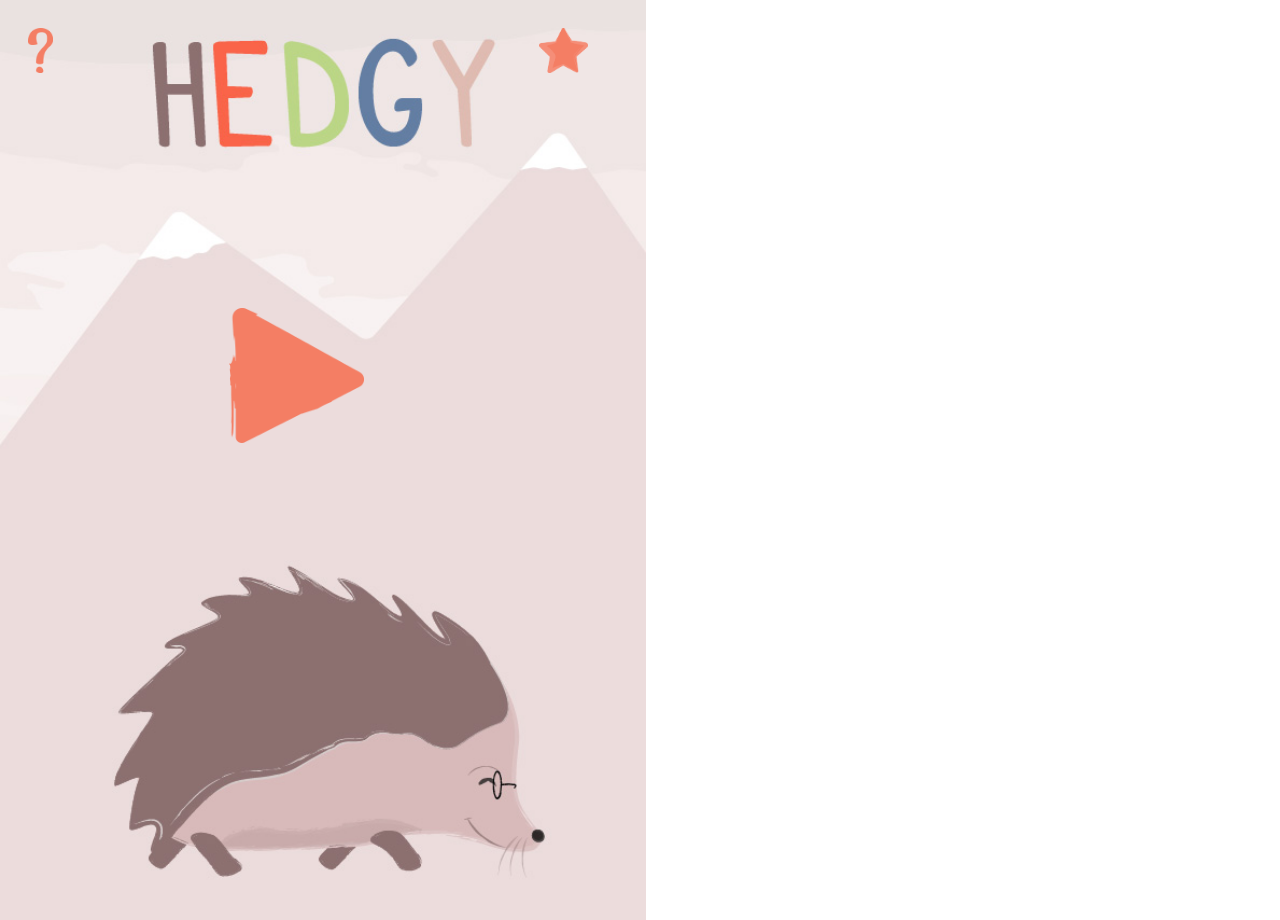
<file: index.html>
<!DOCTYPE html>
<html lang="en">
<head>
  <meta charset="UTF-8">
  <meta http-equiv="X-UA-Compatible" content="IE=edge">
  <meta name="viewport" content="width=device-width, initial-scale=1">
  <link rel="stylesheet" href="css/index-style.css">
  <title>Index</title>
</head>
<body class="front_bg">

    <div class="settings_button">
      <a href="howtoplay1.html"><img src="img/questionmark.png" style="height:45px;width:auto"></a>
    </div>

    <div class="star_button">
      <a href="stats.html"><img src="img/star.png" style="height:45px;width:auto"></a>
    </div>

    <div class="play_button" align="center">
      <a href="cam.html"><img src="img/arrow_135x135_400fromtop.png" style="width:135px;height:135px"></a>
    </div>
  

<script src="js/jquery-3.1.1.min.js"></script>
<script src="js/bootstrap.min.js"></script>

</body>
</html>
</file>
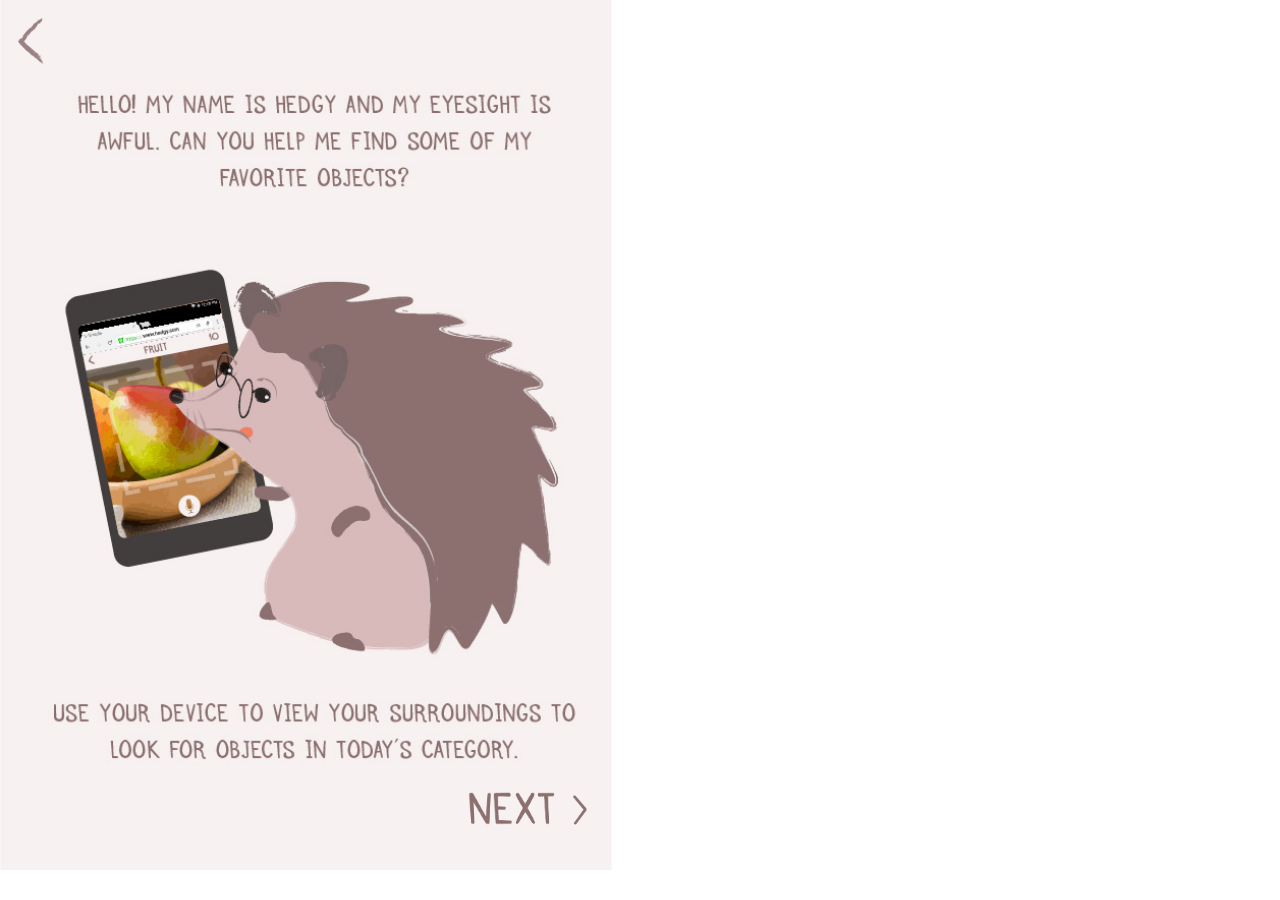
<file: howtoplay1.html>
<!--<!DOCTYPE html>
<html>
<head>
  <title>How To Play 1</title>
  <link rel="stylesheet" type="text/css" href="css/howtoplaystyles.css">
</head>
<body class="bg1">
  <div class="back_button">
    <a href="index.html"><img src="img/backbutton.png" style="width:25px;height:auto;"></a>
  </div>
  <div>
  	<a href="howtoplay2.html"><img class="next_button" src="img/next_button.png"></a>
</body>
</html> 


<!DOCTYPE html>
<html lang="en">
<head>
  <meta charset="UTF-8">
  <meta http-equiv="X-UA-Compatible" content="IE=edge">
  <meta name="viewport" content="width=device-width, initial-scale=1">
  <!--<link rel="stylesheet" href="css/index-style.css">
  <link rel="stylesheet" href="css/cam-style.css">
  <link rel="stylesheet" href="css/howtoplaystyles.css">
  <title>Index</title>
</head>
<body class="front_bg1">
  <div class="back_button">
    <a href="index.html"><img src="img/backbutton.png" style="width:25px;height:auto;"></a>
  </div>
  <div>
  	<a href="howtoplay2.html"><img class="next_button" src="img/next_button.png"></a>
  </div>

<script src="js/jquery-3.1.1.min.js"></script>
<script src="js/bootstrap.min.js"></script>

</body>
</html> -->

<!DOCTYPE html>
<html lang="en">
<head>
  <meta charset="UTF-8">
  <meta http-equiv="X-UA-Compatible" content="IE=edge">
  <meta name="viewport" content="width=device-width, initial-scale=1">
  <link rel="stylesheet" href="css/howtoplaystyles.css">
  <title>How To Play 1</title>
</head>
<body class="bg1">
  <div class="back_button">
    <a href="index.html"><img src="img/backbutton.png" style="width:25px;height:auto;"></a>
  </div>
  <div>
  	<a href="howtoplay2.html"><img class="next_button" src="img/next_button.png"></a>
  </div>

<script src="js/jquery-3.1.1.min.js"></script>
<script src="js/bootstrap.min.js"></script>

</body>
</html>
</file>
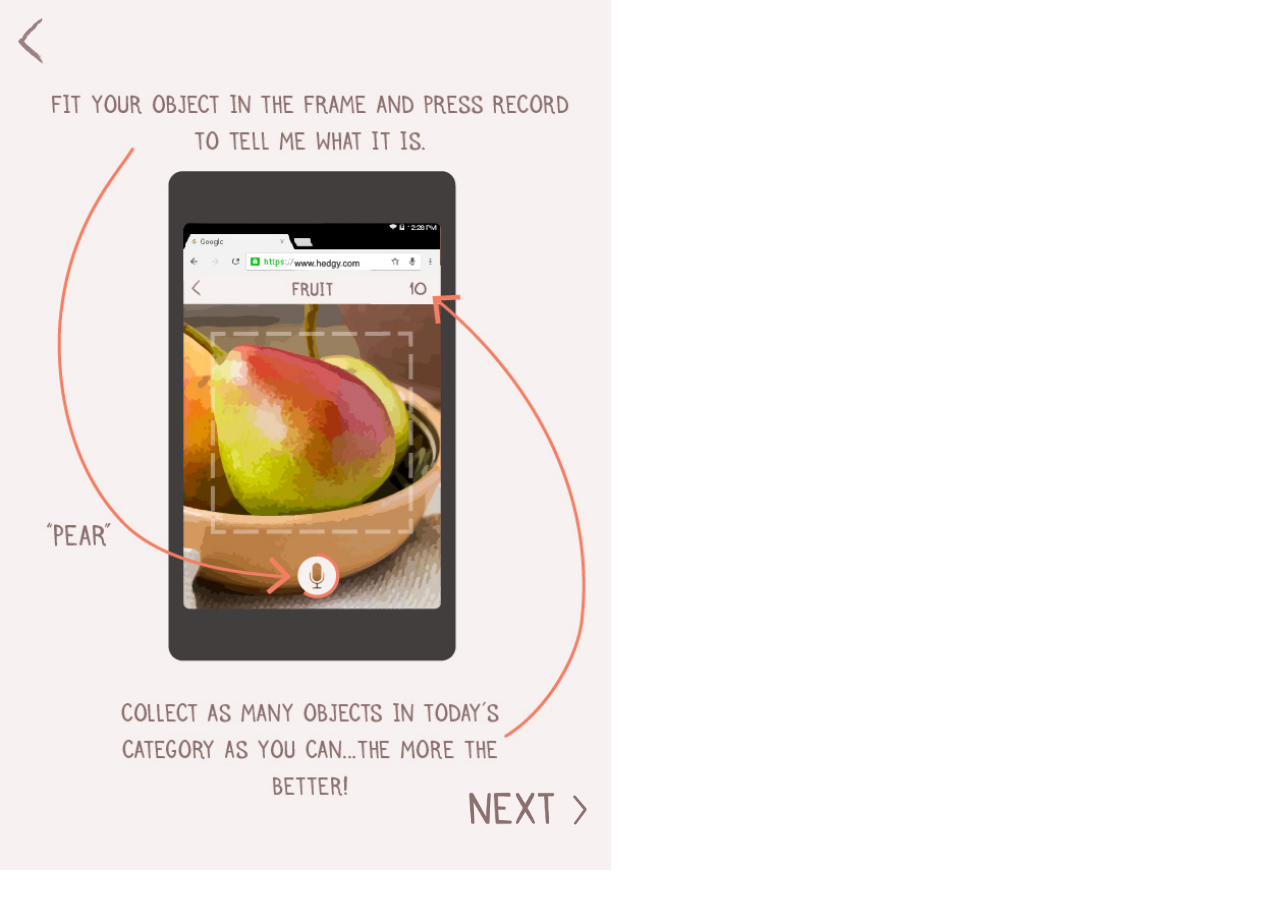
<file: howtoplay2.html>
<!DOCTYPE html>
<html lang="en">
<head>
  <meta charset="UTF-8">
  <meta http-equiv="X-UA-Compatible" content="IE=edge">
  <meta name="viewport" content="width=device-width, initial-scale=1">
  <link rel="stylesheet" href="css/howtoplaystyles.css">
  <title>How To Play 2</title>
</head>
<body class="bg2">
  <div class="back_button">
    <a href="howtoplay1.html"><img src="img/backbutton.png" style="width:25px;height:auto;"></a>
  </div>
  <div>
  	<a href="howtoplay3.html"><img class="next_button" src="img/next_button.png"></a>
  </div>

<script src="js/jquery-3.1.1.min.js"></script>
<script src="js/bootstrap.min.js"></script>

</body>
</html>
</file>
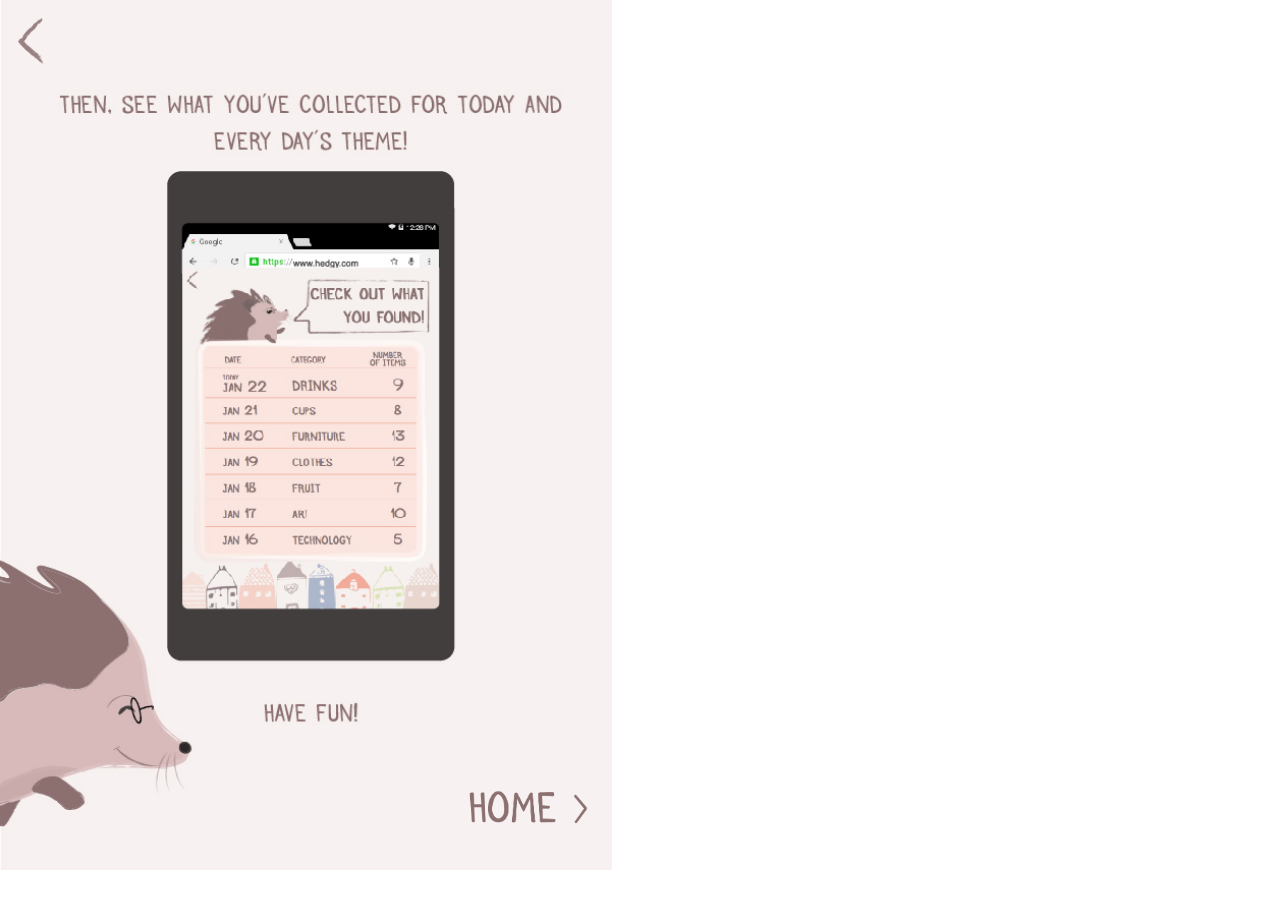
<file: howtoplay3.html>
<!DOCTYPE html>
<html lang="en">
<head>
  <meta charset="UTF-8">
  <meta http-equiv="X-UA-Compatible" content="IE=edge">
  <meta name="viewport" content="width=device-width, initial-scale=1">
  <link rel="stylesheet" href="css/howtoplaystyles.css">
  <title>How To Play 3</title>
</head>
<body class="bg3">
  <div class="back_button">
    <a href="howtoplay2.html"><img src="img/backbutton.png" style="width:25px;height:auto;"></a>
  </div>
  <div>
  	<a href="index.html"><img class="home_button" src="img/home_button.png"></a>
  </div>

<script src="js/jquery-3.1.1.min.js"></script>
<script src="js/bootstrap.min.js"></script>

</body>
</html>
</file>
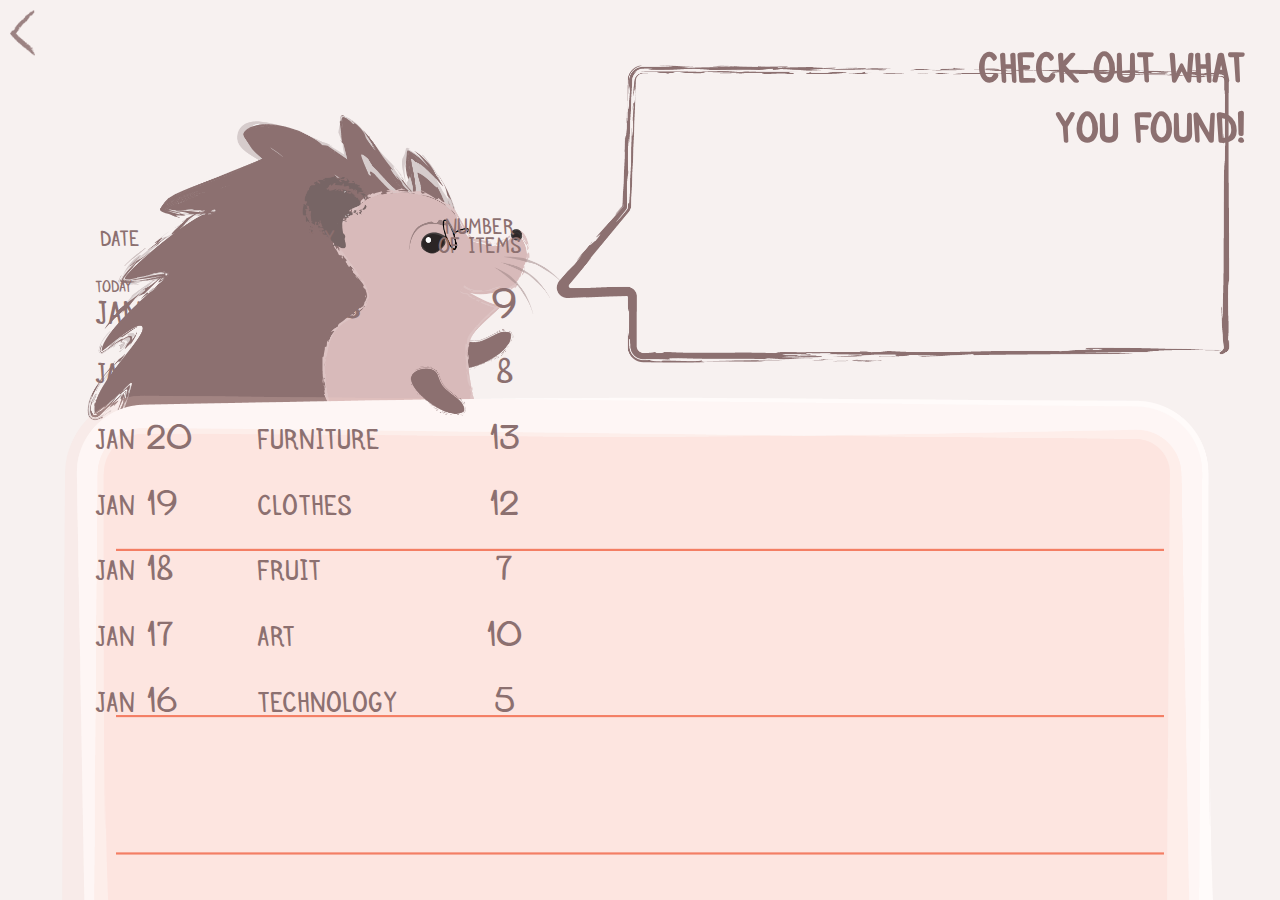
<file: stats.html>
<!DOCTYPE html>
<html>
<head>
  <title>Picture Log</title>
  <link rel="stylesheet" type="text/css" href="css/stats-style.css">
</head>

<body class="bg"> 

  <div class="back_button">
    <a href="index.html"><img src="img/backbutton.png" style="width:25px;height:auto;"></a>
  </div>

  <div class="today">
    <h4>CHECK OUT WHAT<br> YOU FOUND!</h4>
  </div>

  <table>
    <thead>
      <tr>
        <th scope="col"><div id="date">Date</div></th>
        <th scope="col"><div id="category">Category</div></th>
        <th scope="col"><div class="t1">Number<br> of Items</div></th>
      </tr>
    </thead>
    <tbody>
      <tr id="first">
        <td class="first_td">
          <div id="todaysmall"> TODAY </div>
          <div id="jan22large"> JAN 22 </div>
        </td>
        <td><div class="t2">DRINKS</div></td>
        <td><div class="t1"><div class="t2">9</div></div></td>
      </tr>
      <tr>
        <td>JAN 21</td>
        <td>CUPS</td>
        <td><div class="t1">8</div></td>
      </tr>
      <tr>
        <td>JAN 20</td>
        <td>FURNITURE</td>
        <td><div class="t1">13</div></td>
      </tr>
      <tr>
        <td>JAN 19</td>
        <td>CLOTHES</td>
        <td><div class="t1">12</div></td>
      </tr>
      <tr>
        <td>JAN 18</td>
        <td>FRUIT</td>
        <td><div class="t1">7</div></td>
      </tr>
      <tr>
        <td>JAN 17</td>
        <td>ART</td>
        <td><div class="t1">10</div></td>
      </tr>
      <tr>
        <td>JAN 16</td>
        <td>TECHNOLOGY</td>
        <td><div class="t1">5</div></td>
      </tr>

    </tbody>
  </table>
  
</body>
</html>
</file>
<file: css/index-style.css>
body {
    height:904px;
    width:600px;
}
.front_bg{
	background: url('../img/backgroundimg_854x600.jpg');
	background-size: contain;
	background-repeat: no-repeat;

}
.play_button{
	position:relative;
	top:300px;
}
.settings_button{
	margin:20px;
	float: left;
}
.star_button{
	float: right;
	margin: 20px;
}
</file>
<file: css/howtoplaystyles.css>
body {
    height:854px;
    width:600px;
    min-width:600px;
    min-height:854px;
}
.bg1{
	background: url('../img/how1.jpg');
	background-size: contain;
	background-repeat: no-repeat;
}
.bg2{
	background: url('../img/how2.jpg');
	background-size: contain;
	background-repeat: no-repeat;

}
.bg3{
	background: url('../img/how3.jpg');
	background-size: contain;
	background-repeat: no-repeat;

}
.play_button{
	position:relative;
	top:300px;
}
.settings_button{
	margin:20px;
	float: left;
}
.star_button{
	float: right;
	margin: 20px;
}
.next_button {
	float: right;
    	margin-top: 770px;
    	margin-right: 20px;
    	position: relative;
    	width: 120px;
    	height: auto;
}
.home_button {
	float: right;
    	margin-top: 770px;
    	margin-right: 20px;
    	position: relative;
    	width: 120px;
    	height: auto;
}
.back_button{
  float: left;
  padding-top: 10px;
  padding-left: 10px;
}

/*body {
  margin:0;
  padding:0;
  top:0;
  height: 904px;
  width: 600px;
}
.bg1 {
  background: url(../img/how1.jpg);
  background-size: cover;
  background-repeat: no-repeat;
  margin:0;
  padding:0;
}
.bg2 {
  background: url(../img/how2.png);
  background-size: contain;
  background-repeat: no-repeat;
  margin:0;
  padding:0;
}
.bg3 {
  background: url(../img/how3.png);
  background-size: contain;
  background-repeat: no-repeat;
  margin:0;
  padding:0;
}

*/
</file>
<file: css/cam-style.css>
@font-face {
  font-family: 'Palitoon';
  src: url('../fonts/palitoon.otf');
}

.back_button{
  float: left;
  margin-top: 30px;
  margin-left: 10px;
}

header {
  width: 600px;
  height: 90px;
  background-color: #f7f1f0;
  position: fixed;
}

body {
  margin:0;
  padding:0;
  width: 600px;
  height: 904px;
}

#categoryname {
  font-family: 'Palitoon';
  color: #8C7070;
  font-size: 70px;
  z-index:15;
  margin-left:210px;
}
#worddescription {
  font-family: 'Palitoon';
  color: #8C7070;
  font-size: 50px;
  padding-top:100px;
  text-align: center;
}
/*.body {
  width: 600px;
  height: 904px;
  background-color: #99ccff;
  padding: 0px;
  margin:0;
  border-style:none;
}*/

.image {
  position: absolute;
  width: 500px;
  height: auto;
}

.box {
  width: 440px;
  height: auto;
  left:78px;
  position:relative;
  top:80px;
}

.insidebox {
  width:300px;
  top:170px;
  left: 160px;
  position: absolute;
}

.parent {
  position: relative;
  top: 0;
  left: 0;
}
#record {
  width: 80px; 
  left: 260px;
  top:750px;
  height: auto;
  position: absolute;
  margin-left: auto;
  margin-right: auto;
}

#subbutton {
  bottom: 0;
  margin-bottom: 45px;
  margin-left: 30px;
}

.overlay {
  position: absolute; 
}
</file>
<file: css/stats-style.css>
@font-face {
  font-family: 'Palitoon';
  src: url('../fonts/palitoon.otf');
}

.back_button{
  float: left;
  padding-top: 10px;
  padding-left: 10px;
}

body {
  margin:0;
  padding:0;
  top:0;
  font-family: 'Palitoon';
  color: #8C7070;
}

.bg {
  background: url(../img/background.png);
  background-size: cover;
  background-repeat: no-repeat;
  margin:0;
  padding:0;
}

.today {
  margin:0;
  padding:0;
  font-size: 50px;
  padding-right: 35px;
  padding-top: 32px;
  font-weight: normal;
}

table {
  height: 540px;
  width: 518px;
  left: 10%;
  margin-left: 43px;
  margin-top: 50px;
  overflow-y: scroll;
  position: static;
}

th {
  font-size: 27px;
  text-transform: uppercase;
  font-weight: normal;
  text-align: left;
  line-height: 70%;
  padding-top: 10px;
}

.t1 {
  text-align: center;
  margin:0;
  padding:0;
}

tr {
  background: none;
  border-bottom: none;
  margin:0;
  padding: 0;
  vertical-align: top;
}

#first {
  height: 90px;
  vertical-align: middle;
}
.first_td {
  vertical-align: middle;

}

td {
  text-align: left;
  padding-left: 50px;
  width: 33.3333%;
  font-weight: normal;
  font-size: 35px;
}

td #jan22large {
  padding-top:0;
  padding-bottom: 0;
  font-size: 40px;
}

h4 {
  text-align: right;
  margin:0;
  padding:0;
}

.t2 {
  font-size: 42px;
  height: 48px;
  vertical-align: middle;
  margin-bottom:0;
}

#date {
  padding-left: 54px;
  padding-top: 12px;
}

#category {
  padding-left: 45px;
  padding-top: 12px;
}

#todaysmall {
  font-size: 20px;
  margin:0;
  padding:0;
  line-height: 80%;
}
#jan22large {
  font-size: 40px;
  margin:0;
  padding:0;
  line-height: 80%;
}
</file>
